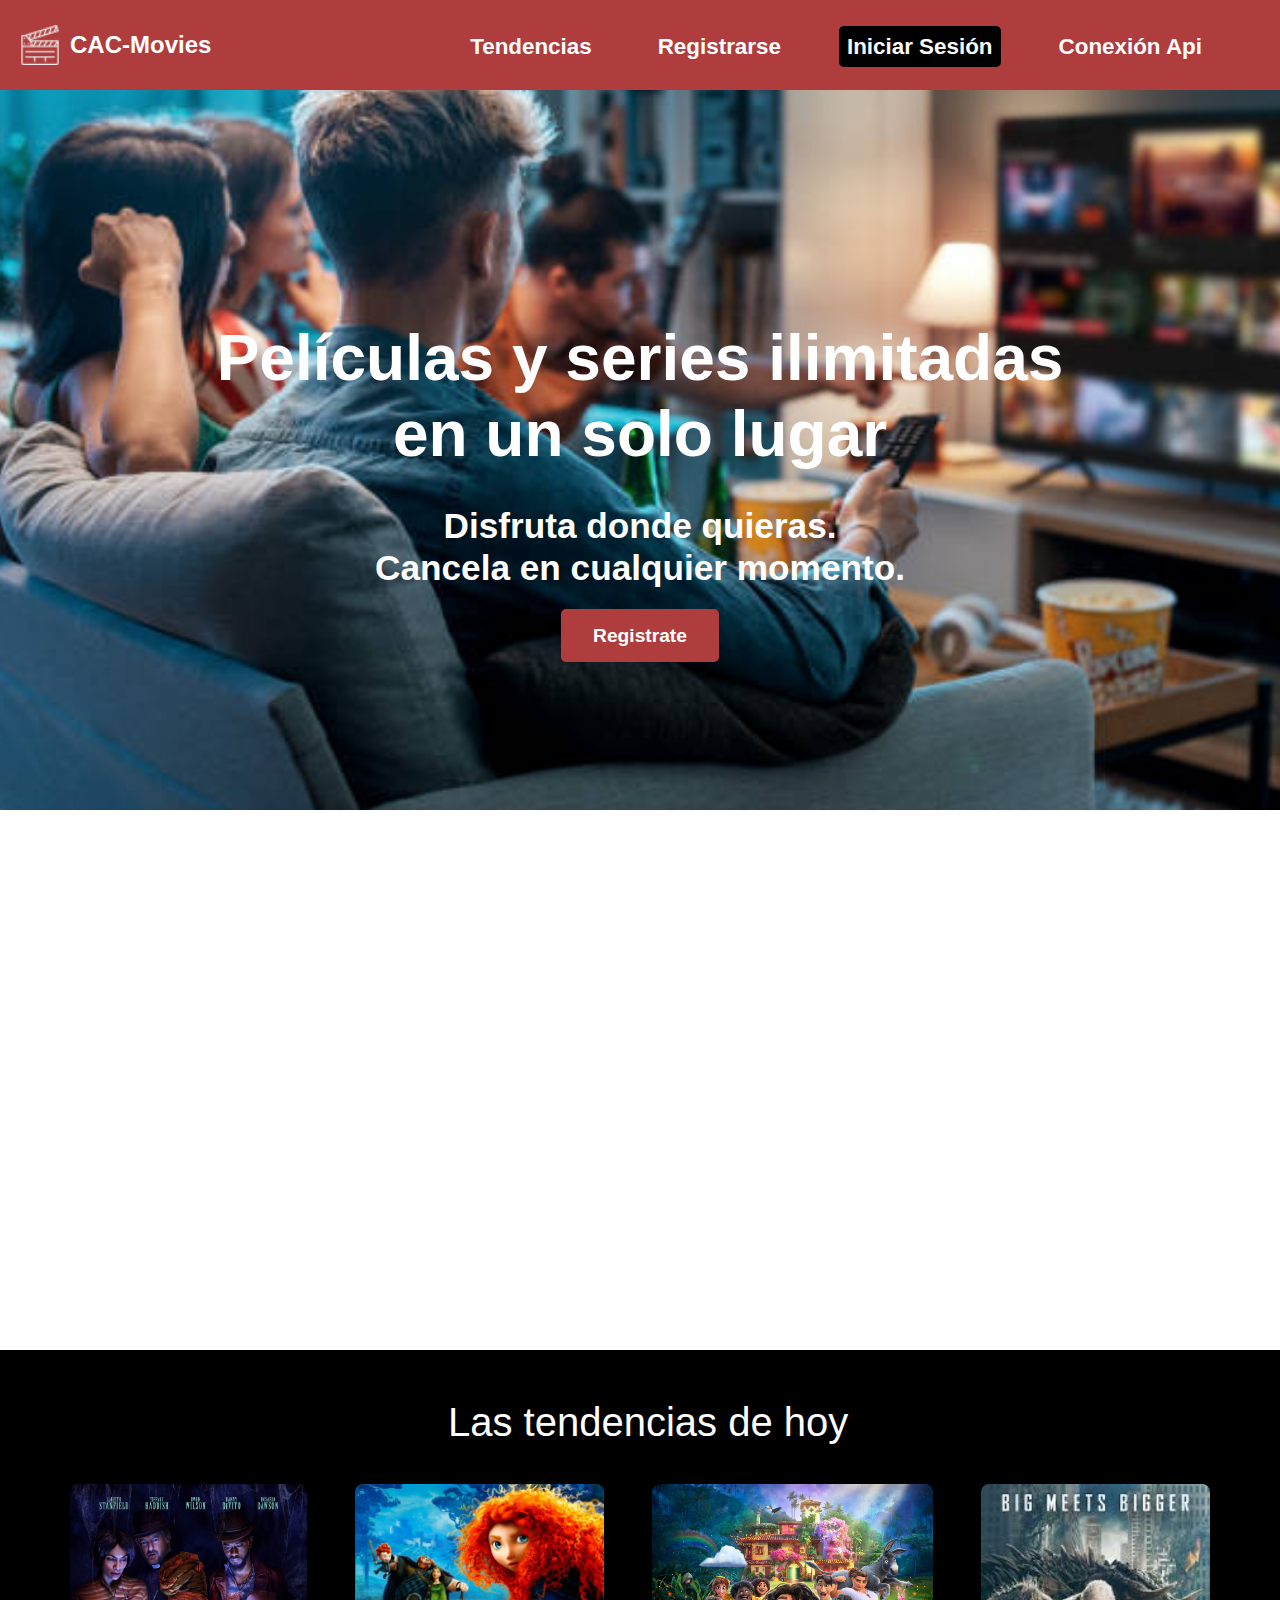
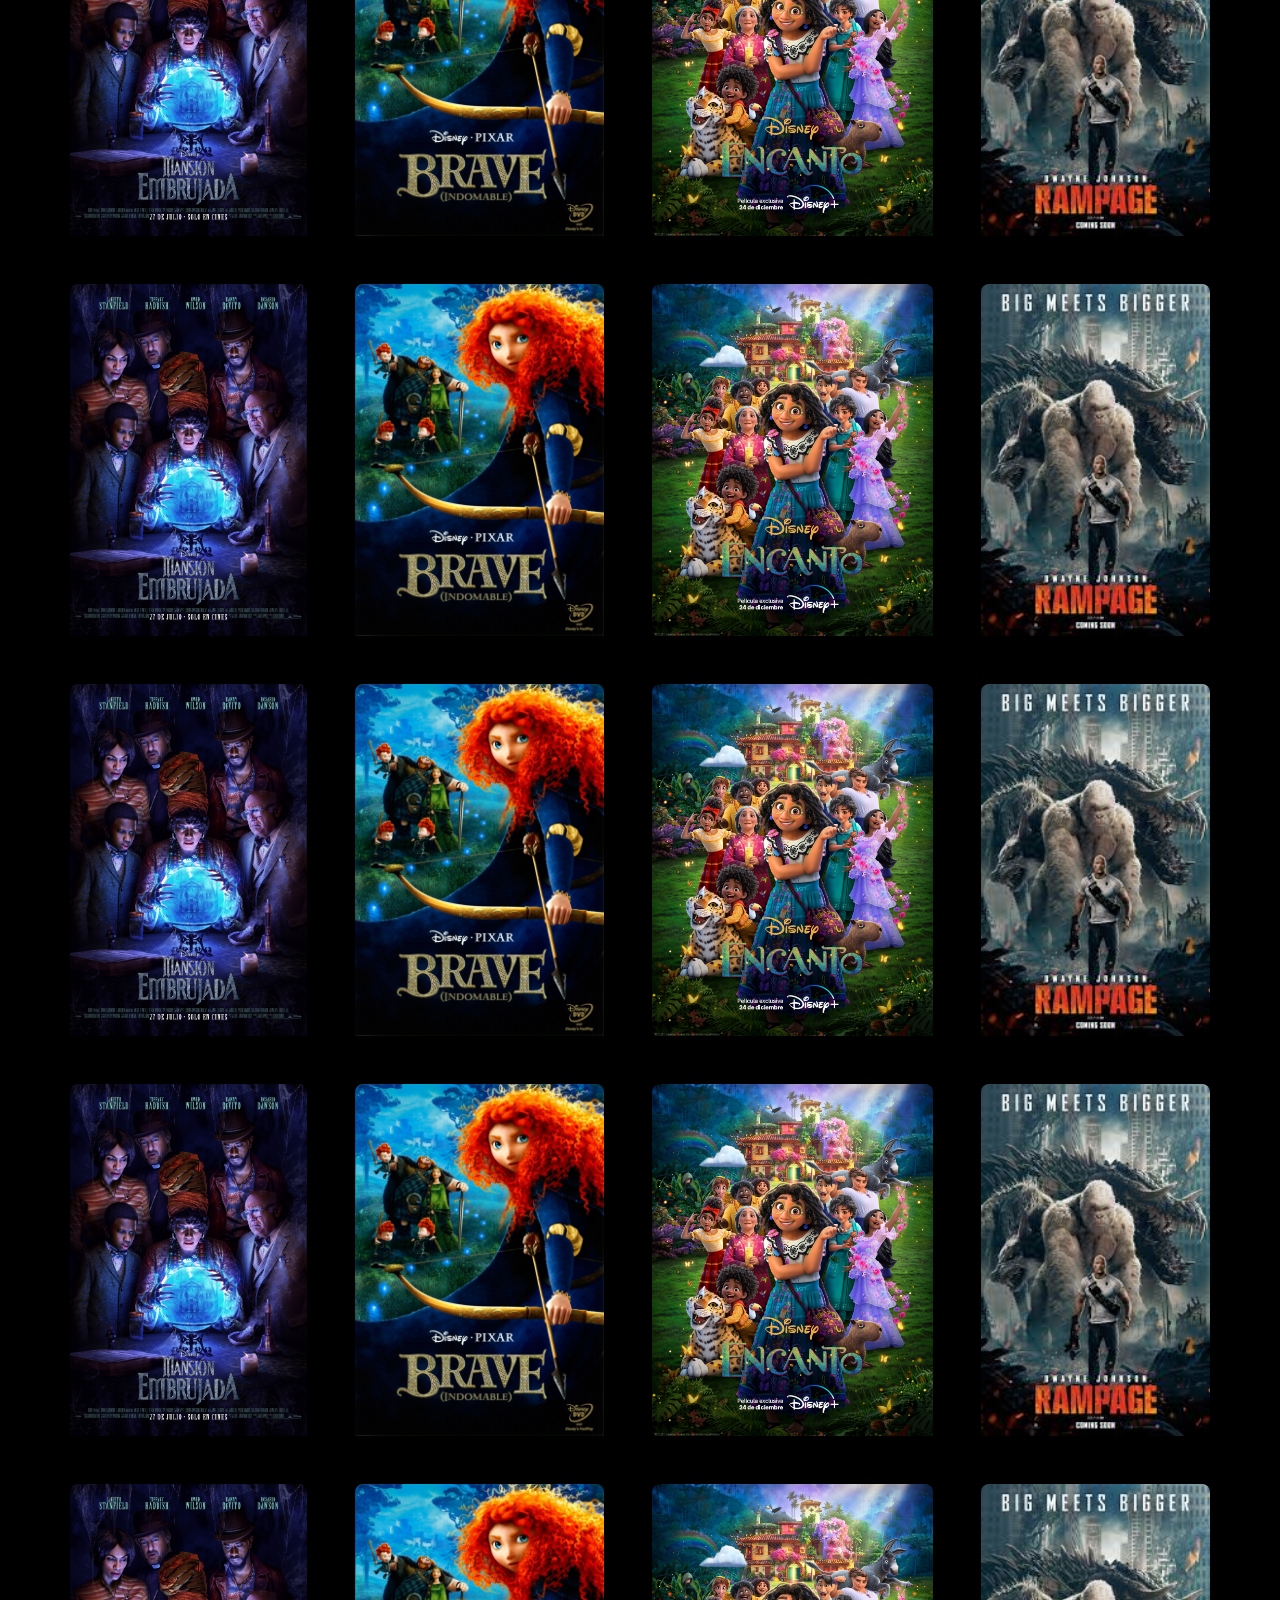
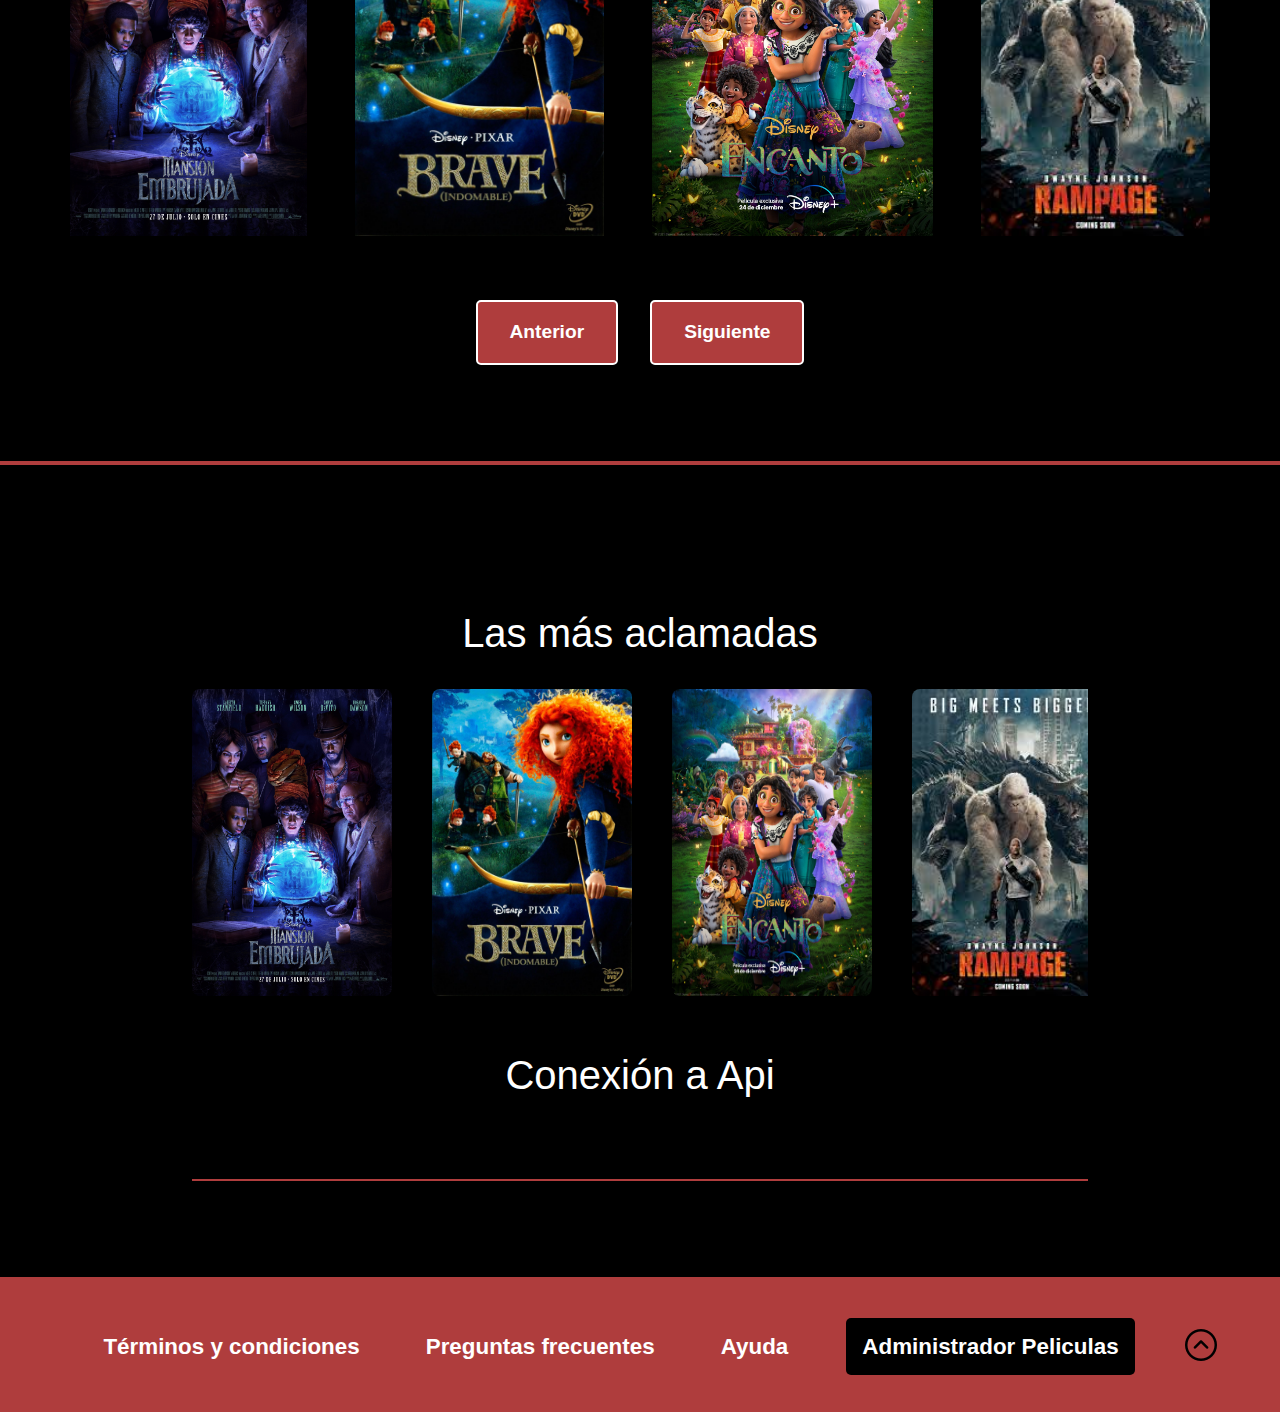
<file: Entrega_Front/index.html>
<!DOCTYPE html>
<html lang="en">

<head>
    <meta charset="UTF-8">
    <meta name="viewport" content="width=device-width, initial-scale=1.0">
   
    <link rel="stylesheet" href="styles/style.css">
    <link rel="preconnect" href="https://fonts.googleapis.com">
    <link rel="preconnect" href="https://fonts.gstatic.com" crossorigin>
    <link
        href="https://fonts.googleapis.com/css2?family=Nunito+Sans:ital,opsz,wght@0,6..12,200..1000;1,6..12,200..1000&display=swap"
        rel="stylesheet">
    <link href="https://cdn.jsdelivr.net/npm/bootstrap@5.3.3/dist/css/bootstrap.min.css" rel="stylesheet"
        integrity="sha384-QWTKZyjpPEjISv5WaRU9OFeRpok6YctnYmDr5pNlyT2bRjXh0JMhjY6hW+ALEwIH" crossorigin="anonymous">
    <script src="https://cdn.jsdelivr.net/npm/bootstrap@5.3.3/dist/js/bootstrap.bundle.min.js"
        integrity="sha384-YvpcrYf0tY3lHB60NNkmXc5s9fDVZLESaAA55NDzOxhy9GkcIdslK1eN7N6jIeHz"
        crossorigin="anonymous"></script>
    <link rel="shortcut icon" href="img/claqueta.png" />
    <title>CAC-MOVIES</title>



</head>

<body>
    <nav    >
        <div class="logo">
            <img src="img/logo.png" alt=""> CAC-Movies
        </div>
        <ul class="listaNav">
            <li class="lista"><a class="linkNav" href="#tendencias">Tendencias</a></li>
            <li class="lista"><a class="linkNav" href="pages/registro.html">Registrarse</a></li>
            <li class="lista"><a class="linkNav iniciarSesion" href="pages/inicio_sesion.html">Iniciar Sesión</a></li>
            <li class="lista"><a class="linkNav" href="#api">Conexión Api</a></li>
        </ul>
    </nav>
    <main  id="main"  class="main">
        <section class="seccion_1">
            <div >
            <h1 class="tituloPrincipal">Películas y series ilimitadas <br> en un solo lugar</h1>
            <h2 class="subtituloPrincipal">Disfruta donde quieras. <br> Cancela en cualquier momento.</h2>
            <a class="botonRegistrarse" href="./pages/registro.html">Registrate</a>
        </div>  
        </section>

        <section class="seccion_2">
            <h2 class="tituloSection">¿Qué estas buscando para ver?</h2>
            <form class="buscador">
                <input class="inputBuscador" type="text" placeholder="Buscar..." />
                <input class="botonBuscador" type="submit" value="Buscar">
            </form>
        </section>
        <section class="seccion_3">
            <h1 class="tituloSection  tituloPeli">Las tendencias de hoy</h1>
                <section class="">
                    <div class= "d-flex justify-content-center  flex-wrap   gap-5">
                        <div class="">
                            <div class="bg-image hover-overlay ripple shadow-1-strong rounded" data-ripple-color="light" style="margin: 0 auto;">
                                <a href="pages/detalle_peli.html" class="movie">
                                    <img src="img/pelicula1.jpeg" class="w-85" style="max-width: 100%; height: auto  rounded;" />
                                    <div class="overlay">Mansión embrujada</div>
                                </a>
                              
                            </div>
                        </div>
                        
                        <div class="">
                            <div class="bg-image hover-overlay ripple shadow-1-strong rounded" data-ripple-color="light" style="margin: 0 auto;">
                                <a href="pages/detalle_peli.html" class="movie">
                                    <img src="img/peliculaBrave.jpg" class="w-85" style="max-width: 100%; height: auto  rounded;" />
                                    <div class="overlay">Brave</div>
                                </a>
                              
                            </div>
                        </div>
                       
                        <div class="">
                            <div class="bg-image hover-overlay ripple shadow-1-strong rounded" data-ripple-color="light" style="margin: 0 auto;">
                                <a href="pages/detalle_peli.html" class="movie">
                                    <img src="img/peliculaEncanto.jpeg" class="w-85" style="max-width: 100%; height: auto  rounded;" />
                                    <div class="overlay">Encanto</div>
                                </a>
                              
                            </div>
                        </div>
                        <div class="">
                            <div class="bg-image hover-overlay ripple shadow-1-strong rounded" data-ripple-color="light" style="margin: 0 auto;">
                                <a href="pages/detalle_peli.html" class="movie">
                                    <img src="img/peliRampage.jpg" class="w-85" style="max-width: 100%; height: auto  rounded;" />
                                    <div class="overlay">Rampage</div>
                                </a>
                              
                            </div>
                        </div>
                    </div>
                </section>
                <section class="">
                    <div class= "d-flex justify-content-center  flex-wrap   gap-5">
                        <div class="">
                            <div class="bg-image hover-overlay ripple shadow-1-strong rounded" data-ripple-color="light" style="margin: 0 auto;">
                                <a href="pages/detalle_peli.html" class="movie">
                                    <img src="img/pelicula1.jpeg" class="w-85" style="max-width: 100%; height: auto  rounded;" />
                                    <div class="overlay">Mansión embrujada</div>
                                </a>
                              
                            </div>
                        </div>
                        
                        <div class="">
                            <div class="bg-image hover-overlay ripple shadow-1-strong rounded" data-ripple-color="light" style="margin: 0 auto;">
                                <a href="pages/detalle_peli.html" class="movie">
                                    <img src="img/peliculaBrave.jpg" class="w-85" style="max-width: 100%; height: auto  rounded;" />
                                    <div class="overlay">Brave</div>
                                </a>
                              
                            </div>
                        </div>
                       
                        <div class="">
                            <div class="bg-image hover-overlay ripple shadow-1-strong rounded" data-ripple-color="light" style="margin: 0 auto;">
                                <a href="pages/detalle_peli.html" class="movie">
                                    <img src="img/peliculaEncanto.jpeg" class="w-85" style="max-width: 100%; height: auto  rounded;" />
                                    <div class="overlay">Encanto</div>
                                </a>
                              
                            </div>
                        </div>
                        <div class="">
                            <div class="bg-image hover-overlay ripple shadow-1-strong rounded" data-ripple-color="light" style="margin: 0 auto;">
                                <a href="pages/detalle_peli.html" class="movie">
                                    <img src="img/peliRampage.jpg" class="w-85" style="max-width: 100%; height: auto  rounded;" />
                                    <div class="overlay">Rampage</div>
                                </a>
                              
                            </div>
                        </div>
                    </div>
                </section>
                <section class="">
                    <div class= "d-flex justify-content-center  flex-wrap   gap-5">
                        <div class="">
                            <div class="bg-image hover-overlay ripple shadow-1-strong rounded" data-ripple-color="light" style="margin: 0 auto;">
                                <a href="pages/detalle_peli.html" class="movie">
                                    <img src="img/pelicula1.jpeg" class="w-85" style="max-width: 100%; height: auto  rounded;" />
                                    <div class="overlay">Mansión embrujada</div>
                                </a>
                              
                            </div>
                        </div>
                        
                        <div class="">
                            <div class="bg-image hover-overlay ripple shadow-1-strong rounded" data-ripple-color="light" style="margin: 0 auto;">
                                <a href="pages/detalle_peli.html" class="movie">
                                    <img src="img/peliculaBrave.jpg" class="w-85" style="max-width: 100%; height: auto  rounded;" />
                                    <div class="overlay">Brave</div>
                                </a>
                              
                            </div>
                        </div>
                       
                        <div class="">
                            <div class="bg-image hover-overlay ripple shadow-1-strong rounded" data-ripple-color="light" style="margin: 0 auto;">
                                <a href="pages/detalle_peli.html" class="movie">
                                    <img src="img/peliculaEncanto.jpeg" class="w-85" style="max-width: 100%; height: auto  rounded;" />
                                    <div class="overlay">Encanto</div>
                                </a>
                              
                            </div>
                        </div>
                        <div class="">
                            <div class="bg-image hover-overlay ripple shadow-1-strong rounded" data-ripple-color="light" style="margin: 0 auto;">
                                <a href="pages/detalle_peli.html" class="movie">
                                    <img src="img/peliRampage.jpg" class="w-85" style="max-width: 100%; height: auto  rounded;" />
                                    <div class="overlay">Rampage</div>
                                </a>
                              
                            </div>
                        </div>
                    </div>
                </section>
                <section class="">
                    <div class= "d-flex justify-content-center  flex-wrap   gap-5">
                        <div class="">
                            <div class="bg-image hover-overlay ripple shadow-1-strong rounded" data-ripple-color="light" style="margin: 0 auto;">
                                <a href="pages/detalle_peli.html" class="movie">
                                    <img src="img/pelicula1.jpeg" class="w-85" style="max-width: 100%; height: auto  rounded;" />
                                    <div class="overlay">Mansión embrujada</div>
                                </a>
                              
                            </div>
                        </div>
                        
                        <div class="">
                            <div class="bg-image hover-overlay ripple shadow-1-strong rounded" data-ripple-color="light" style="margin: 0 auto;">
                                <a href="pages/detalle_peli.html" class="movie">
                                    <img src="img/peliculaBrave.jpg" class="w-85" style="max-width: 100%; height: auto  rounded;" />
                                    <div class="overlay">Brave</div>
                                </a>
                              
                            </div>
                        </div>
                       
                        <div class="">
                            <div class="bg-image hover-overlay ripple shadow-1-strong rounded" data-ripple-color="light" style="margin: 0 auto;">
                                <a href="pages/detalle_peli.html" class="movie">
                                    <img src="img/peliculaEncanto.jpeg" class="w-85" style="max-width: 100%; height: auto  rounded;" />
                                    <div class="overlay">Encanto</div>
                                </a>
                              
                            </div>
                        </div>
                        <div class="">
                            <div class="bg-image hover-overlay ripple shadow-1-strong rounded" data-ripple-color="light" style="margin: 0 auto;">
                                <a href="pages/detalle_peli.html" class="movie">
                                    <img src="img/peliRampage.jpg" class="w-85" style="max-width: 100%; height: auto  rounded;" />
                                    <div class="overlay">Rampage</div>
                                </a>
                              
                            </div>
                        </div>
                    </div>
                </section>
                <section class="">
                    <div class= "d-flex justify-content-center  flex-wrap   gap-5">
                        <div class="">
                            <div class="bg-image hover-overlay ripple shadow-1-strong rounded" data-ripple-color="light" style="margin: 0 auto;">
                                <a href="pages/detalle_peli.html" class="movie">
                                    <img src="img/pelicula1.jpeg" class="w-85" style="max-width: 100%; height: auto  rounded;" />
                                    <div class="overlay">Mansión embrujada</div>
                                </a>
                              
                            </div>
                        </div>
                        
                        <div class="">
                            <div class="bg-image hover-overlay ripple shadow-1-strong rounded" data-ripple-color="light" style="margin: 0 auto;">
                                <a href="pages/detalle_peli.html" class="movie">
                                    <img src="img/peliculaBrave.jpg" class="w-85" style="max-width: 100%; height: auto  rounded;" />
                                    <div class="overlay">Brave</div>
                                </a>
                              
                            </div>
                        </div>
                       
                        <div class="">
                            <div class="bg-image hover-overlay ripple shadow-1-strong rounded" data-ripple-color="light" style="margin: 0 auto;">
                                <a href="pages/detalle_peli.html" class="movie">
                                    <img src="img/peliculaEncanto.jpeg" class="w-85" style="max-width: 100%; height: auto  rounded;" />
                                    <div class="overlay">Encanto</div>
                                </a>
                              
                            </div>
                        </div>
                        <div class="">
                            <div class="bg-image hover-overlay ripple shadow-1-strong rounded" data-ripple-color="light" style="margin: 0 auto;">
                                <a href="pages/detalle_peli.html" class="movie">
                                    <img src="img/peliRampage.jpg" class="w-85" style="max-width: 100%; height: auto  rounded;" />
                                    <div class="overlay">Rampage</div>
                                </a>
                              
                            </div>
                        </div>
                    </div>
                </section>

               
                <div class="paginacion">
                    <a class="botonRegistrarse  btn-pag" href="./pages/registrarse.html">Anterior</a>
                    <a class="botonRegistrarse  btn-pag" href="./pages/registrarse.html">Siguiente</a>
                </div>
        </section>
        <section class="seccion_4">
            
            <h2 class="tituloSection  tit-carrousel   ">Las más aclamadas</h2>
            
            <div class="carousel-container">
                <div class="carousel">
                    <!--  imágenes -->
                    <img src="img/pelicula1.jpeg" alt="Película 1">
                    <img src="img/peliculaBrave.jpg" alt="Película 2">
                    <img src="img/peliculaEncanto.jpeg" alt="Película 3">
                    <img src="img/peliRampage.jpg" alt="Película 3">
                    <img src="img/pelicula1.jpeg" alt="Película 1">
                    <img src="img/peliculaBrave.jpg" alt="Película 2">
                    <img src="img/peliculaEncanto.jpeg" alt="Película 3">
                </div>
            </div>
            
        
            <div id="api" class="api-section">
                <h2 class="api-title">Conexión a Api</h2>
                <div id="api-content" class="api-content">
                    <!-- Aquí se mostrarán los datos de la API -->
                </div>
            </div>
            
</main>
<footer class="footer">
   
        <ul class="lista-footer">
            <li class="lista"><a class="linkNav" href="">Términos y condiciones</a></li>
            <li class="lista"><a class="linkNav" href="">Preguntas frecuentes</a></li>
            <li class="lista"><a class="linkNav" href="">Ayuda</a></li>
            <li class="lista"><a class="linkNav administradorPeliculas" href="">Administrador Peliculas</a></li>
        </ul>
        <a href="#main" class="flecha">
            <img src="img/flecha-hacia-arriba.png" alt="ir-arriba">
        </a>
</footer>

<script src="js/api.js"  ></script>
</body>

</html>
</file>
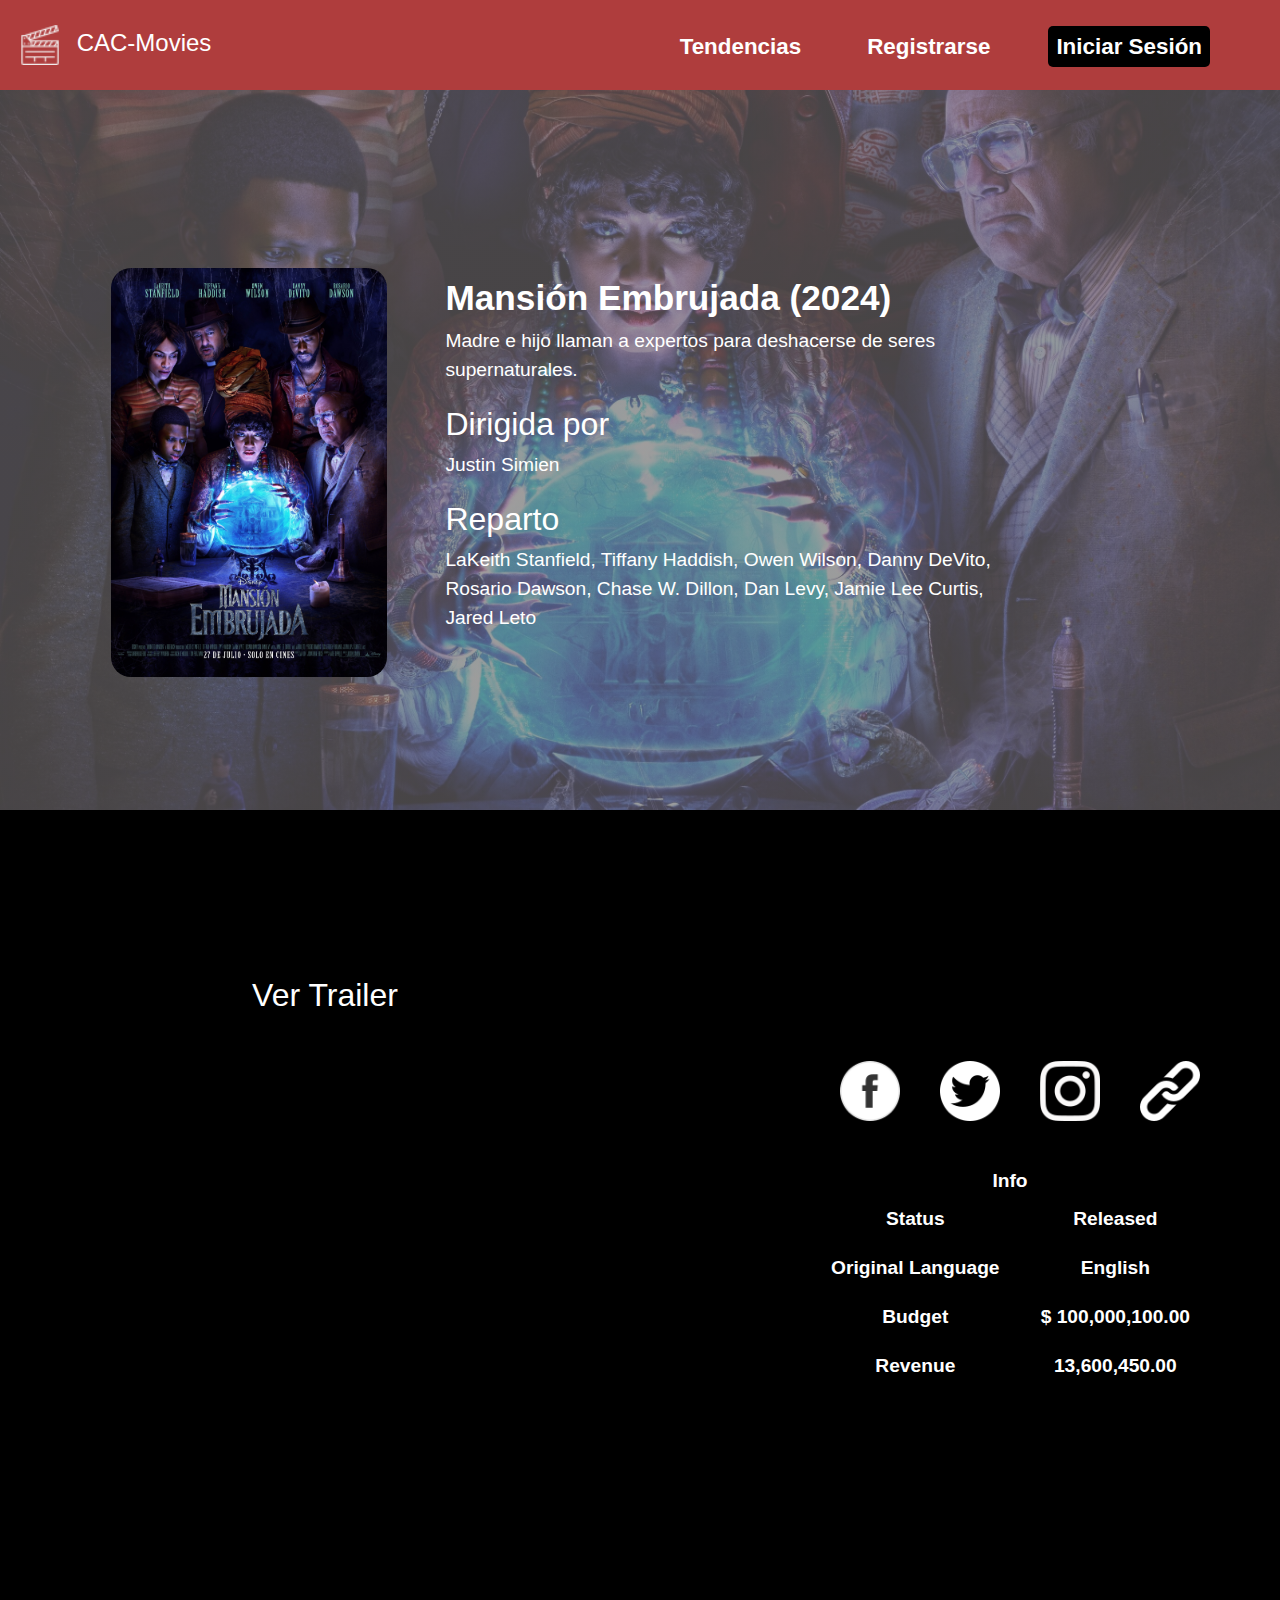
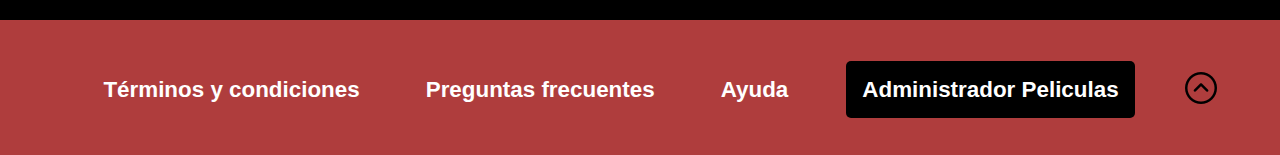
<file: Entrega_Front/pages/detalle_peli.html>
<!DOCTYPE html>
<html lang="en">

<head>
    <meta charset="UTF-8">
    <meta name="viewport" content="width=device-width, initial-scale=1.0">
    
    <link rel="stylesheet" href="../styles/style.css">
    <link rel="preconnect" href="https://fonts.googleapis.com">
    <link rel="preconnect" href="https://fonts.gstatic.com" crossorigin>
    <link
        href="https://fonts.googleapis.com/css2?family=Nunito+Sans:ital,opsz,wght@0,6..12,200..1000;1,6..12,200..1000&display=swap"
        rel="stylesheet">
    <link href="https://cdn.jsdelivr.net/npm/bootstrap@5.3.3/dist/css/bootstrap.min.css" rel="stylesheet"
        integrity="sha384-QWTKZyjpPEjISv5WaRU9OFeRpok6YctnYmDr5pNlyT2bRjXh0JMhjY6hW+ALEwIH" crossorigin="anonymous">
    <script src="https://cdn.jsdelivr.net/npm/bootstrap@5.3.3/dist/js/bootstrap.bundle.min.js"
        integrity="sha384-YvpcrYf0tY3lHB60NNkmXc5s9fDVZLESaAA55NDzOxhy9GkcIdslK1eN7N6jIeHz"
        crossorigin="anonymous"></script>
    <link rel="shortcut icon" href="../img/claqueta.png" />
    <title>Detalle | CAC-MOVIES</title>



</head>

<body>
    <nav>
        <div class="logo">
            <a class="logo-link" href="../index.html">
                <img src="../img/logo.png" alt=""> CAC-Movies
            </a>
        </div>



        <ul class="listaNav">
            <li class="lista"><a class="linkNav" href="#tendencias">Tendencias</a></li>
            <li class="lista"><a class="linkNav" href="../pages/registro.html">Registrarse</a></li>
            <li class="lista"><a class="linkNav iniciarSesion" href="../pages/inicio_sesion.html">Iniciar Sesión</a></li>
        </ul>
    </nav>
    <main id="main" class="main-detalle">

        <section class="seccion1-detalle">
            <div class="fondo-detalle">

                <div class="card-detalle">
                    <img class="img-detalle" src="../img/pelicula1.jpeg" alt="peli">
                </div>
                
                <div class="info-peli">
                    <h1>Mansión Embrujada (2024)</h1>
                    <p> Madre e hijo llaman a expertos para deshacerse de seres supernaturales.  </p>
                    
                    <h2>Dirigida por</h2>
                    <p>Justin Simien</p>
                    <h2 class="omitir">Reparto</h2>
                    <p class="omitir"> LaKeith Stanfield, Tiffany Haddish, Owen Wilson, Danny DeVito, Rosario Dawson, 
                        Chase W. Dillon, Dan Levy, Jamie Lee Curtis, Jared Leto</p>
                </div>
            </div>
        </section>

        <section class="seccion2-detalle">
            <h2 class="titulo-video">Ver Trailer</h2>
            <div class="contenido">
                <div class="video">
                    <iframe width="600" height="315" src="https://www.youtube.com/embed/PUoWggPOoAY?si=R4rlk6WxCCof1EnD"
                        title="YouTube video player" frameborder="0" allow="accelerometer; autoplay; clipboard-write; encrypted-media;
                     gyroscope; picture-in-picture; web-share" referrerpolicy="strict-origin-when-cross-origin"
                        allowfullscreen></iframe>
                </div>
                <div class="redes-info">
                    <div class="redes">
                        <ul class="lista-redes">
                            <li><a href="https://www.facebook.com" target="_blank"> <img src="../img/face.png"
                                        alt=""></a></li>
                            <li><a href="https://twitter.com" target="_blank"> <img  src="../img/gorjeo (2).png"
                                        alt=""></i></a></li>
                            <li><a href="https://instagram.com" target="_blank"><img src="../img/instagram (7).png"
                                        alt=""></i></a></li>
                            <li><a href="https://www.disneylatino.com/peliculas/mansion-embrujada" target="_blank"><img src="../img/enlace.png" alt=""></a>
                            </li>
                        </ul>
                    </div>

                    <div class="info">
                        <table>
                            <thead>
                                <tr>
                                    <th colspan="2" style="font-size: 1.2em;"><strong>Info</strong></th>
                                </tr>
                            </thead>
                            <tbody>
                                <tr>
                                    <td><strong>Status</strong></td>
                                    <td><strong>Released</strong></td>
                                </tr>
                                <tr>
                                    <td><strong>Original Language</strong></td>
                                    <td>  <strong>English</strong> </td>
                                </tr>
                                <tr>
                                    <td><strong>Budget</strong></td>
                                    <td><strong>  $ 100,000,100.00</strong> </td>
                                </tr>
                                <tr>
                                    <td><strong>Revenue</strong></td>
                                    <td><strong>13,600,450.00</strong> </td>
                                </tr>
                            </tbody>
                        </table>
                    </div>
                </div>

            </div>
        </section>



    </main>
    <footer class="footer">

        <ul class="lista-footer">
            <li class="lista"><a class="linkNav" href="">Términos y condiciones</a></li>
            <li class="lista"><a class="linkNav" href="">Preguntas frecuentes</a></li>
            <li class="lista"><a class="linkNav" href="">Ayuda</a></li>
            <li class="lista"><a class="linkNav administradorPeliculas" href="">Administrador Peliculas</a></li>
        </ul>
        <a href="#main" class="flecha">
            <img src="../img/flecha-hacia-arriba.png" alt="ir-arriba">
        </a>
    </footer>


</body>

</html>
</file>
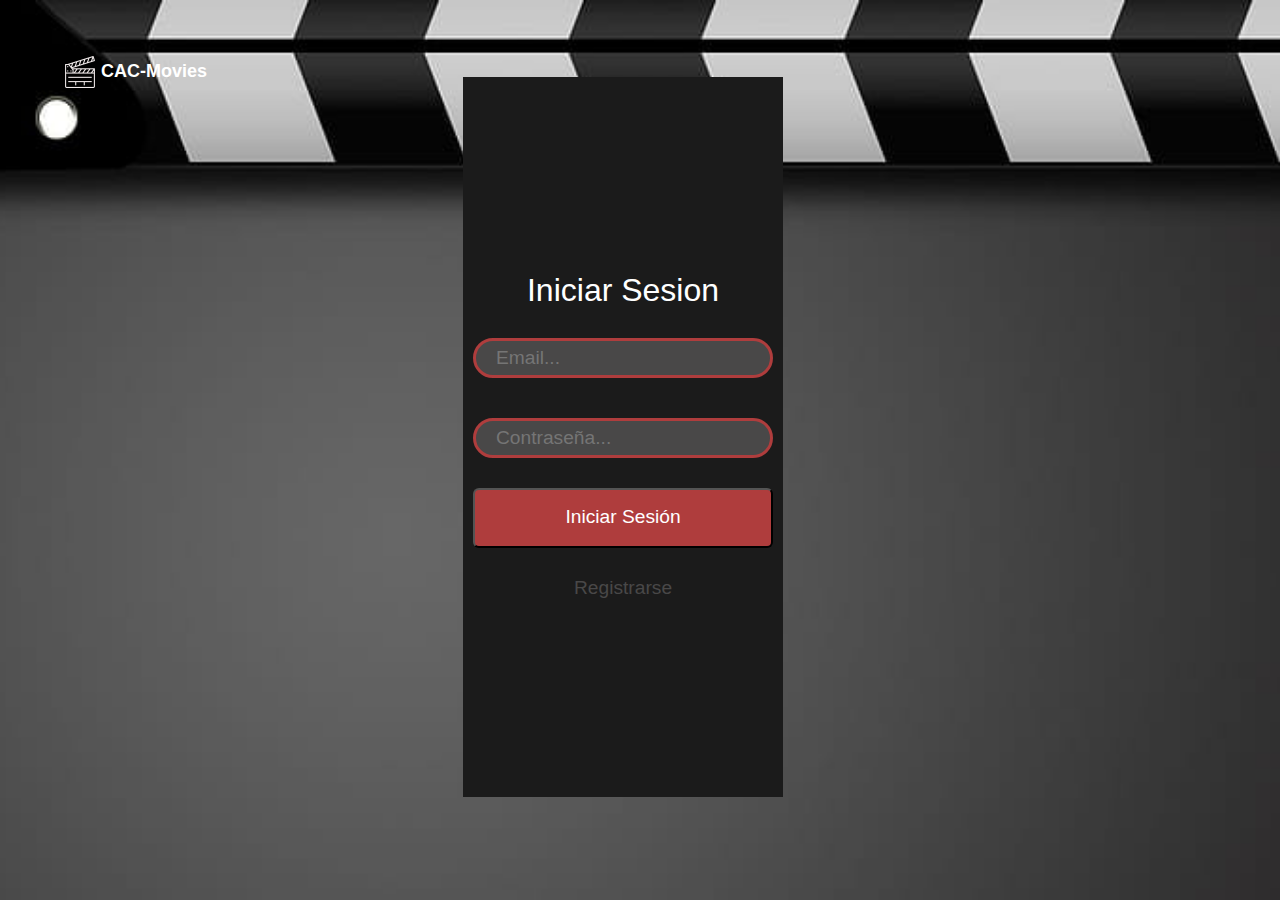
<file: Entrega_Front/pages/inicio_sesion.html>
<!DOCTYPE html>
<html lang="en">

<head>
  <meta charset="UTF-8">
  <meta name="viewport" content="width=device-width, initial-scale=1.0">
  <link rel="stylesheet" href="../styles/sesionStyle.css">
  <link rel="preconnect" href="https://fonts.googleapis.com">
  <link rel="preconnect" href="https://fonts.gstatic.com" crossorigin>
  <link
    href="https://fonts.googleapis.com/css2?family=Nunito+Sans:ital,opsz,wght@0,6..12,200..1000;1,6..12,200..1000&display=swap"
    rel="stylesheet">
  <link href="https://cdn.jsdelivr.net/npm/bootstrap@5.3.3/dist/css/bootstrap.min.css" rel="stylesheet"
    integrity="sha384-QWTKZyjpPEjISv5WaRU9OFeRpok6YctnYmDr5pNlyT2bRjXh0JMhjY6hW+ALEwIH" crossorigin="anonymous">
  <script src="https://cdn.jsdelivr.net/npm/bootstrap@5.3.3/dist/js/bootstrap.bundle.min.js"
    integrity="sha384-YvpcrYf0tY3lHB60NNkmXc5s9fDVZLESaAA55NDzOxhy9GkcIdslK1eN7N6jIeHz"
    crossorigin="anonymous"></script>
  <link rel="shortcut icon" href="../img/claqueta.png" />
  <title>Iniciar Sesión | CAC MOVIES</title>
</head>

<body>
  <section class="fondo-sesion">
    <div class="logo">
      <a class="logo-link" href="../index.html">
        <img src="../img/logo.png" alt=""> CAC-Movies
      </a>
    </div>
    <form class="form-sesion" id="loginForm">
      <h2>Iniciar Sesion</h2>
      <input class="inputSesion" type="text" id="email" placeholder="Email..." />
      <input class="inputSesion" type="password" id="password" placeholder="Contraseña..." />
      <input class="botonSesion" type="submit" value="Iniciar Sesión">
      <p id="error-message" style="color:red;"></p>
      <a class="link" href="../pages/registro.html">Registrarse</a>
    </form>
  </section>

  <script src="../js/login.js"></script>
</body>

</html>
</file>
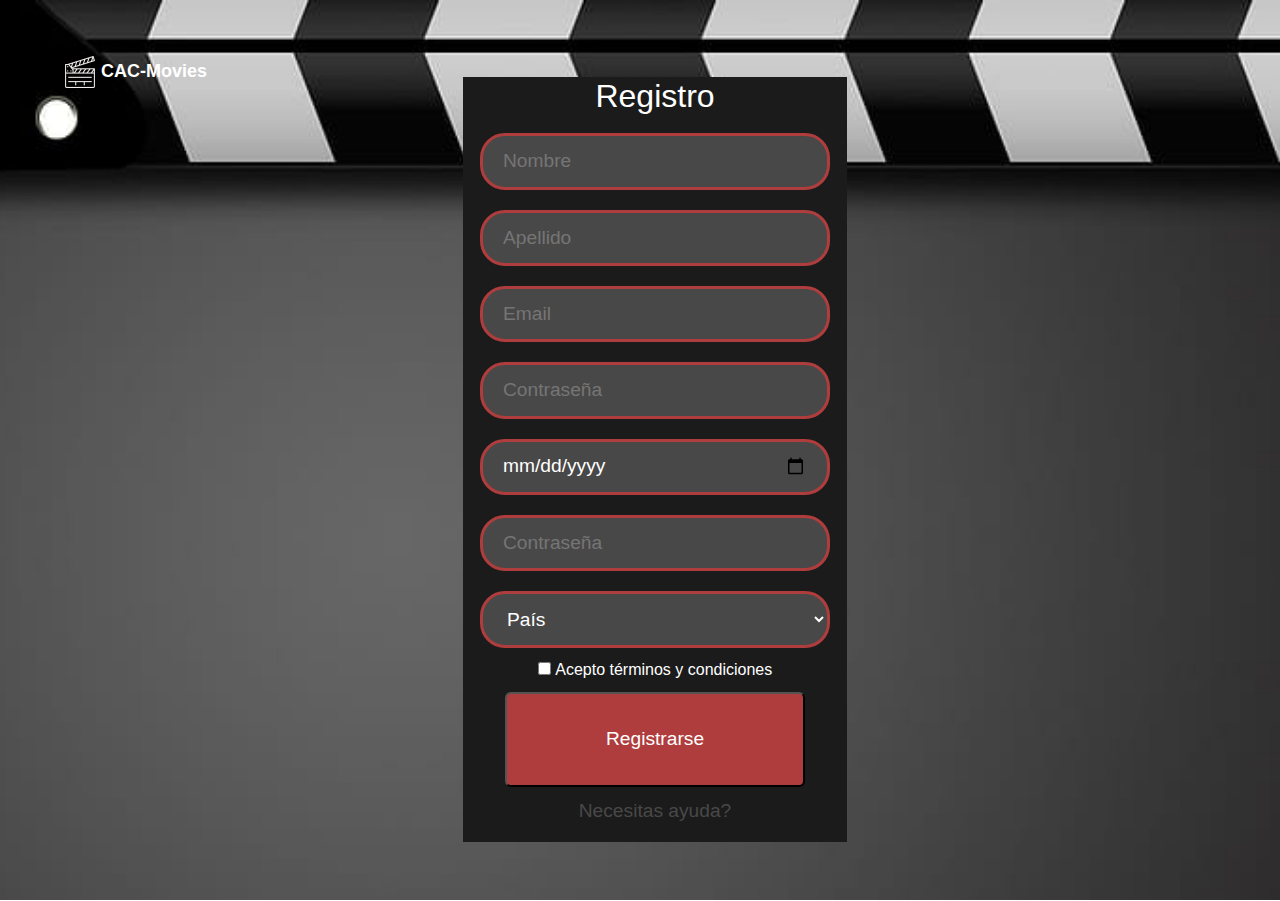
<file: Entrega_Front/pages/registro.html>
<!DOCTYPE html>
<html lang="en">

<head>
    <meta charset="UTF-8">


    <meta name="viewport" content="width=device-width, initial-scale=1.0">
    <link rel="stylesheet" href="../styles/registroStyle.css">
    <link rel="preconnect" href="https://fonts.googleapis.com">
    <link rel="preconnect" href="https://fonts.gstatic.com" crossorigin>
    <link
        href="https://fonts.googleapis.com/css2?family=Nunito+Sans:ital,opsz,wght@0,6..12,200..1000;1,6..12,200..1000&display=swap"
        rel="stylesheet">
    <link href="https://cdn.jsdelivr.net/npm/bootstrap@5.3.3/dist/css/bootstrap.min.css" rel="stylesheet"
        integrity="sha384-QWTKZyjpPEjISv5WaRU9OFeRpok6YctnYmDr5pNlyT2bRjXh0JMhjY6hW+ALEwIH" crossorigin="anonymous">
    <script src="https://cdn.jsdelivr.net/npm/bootstrap@5.3.3/dist/js/bootstrap.bundle.min.js"
        integrity="sha384-YvpcrYf0tY3lHB60NNkmXc5s9fDVZLESaAA55NDzOxhy9GkcIdslK1eN7N6jIeHz"
        crossorigin="anonymous"></script>
    <link rel="shortcut icon" href="../img/claqueta.png" />
    <title>Registro | CAC MOVIES</title>


</head>

<body>
    <section class="fondo-sesion">
        <div class="logo">
            <a class="logo-link" href="../index.html">
                <img src="../img/logo.png" alt=""> CAC-Movies
            </a>
        </div>
 
        <form class="form-sesion" action="">
            <h2 titulo-registrarse>Registro</h2>
            <input class="inputSesion" type="text" placeholder="Nombre" />
            <input class="inputSesion" type="password" placeholder="Apellido" />
            <input class="inputSesion" type="text" placeholder="Email" />
            <input class="inputSesion" type="password" placeholder="Contraseña" required id="contraseña"
                name="contraseña" />
            <input class="inputSesion" type="date" placeholder="dd/mm/aaaa" required id="fechaNacimiento"
                name="fechaNacimiento" />
            <input class="inputSesion" type="password" placeholder="Contraseña" />

            <select  class="inputSesion"  name="pais" id="pais">
                <option value="">País</option>
                <option value="AR">Argentina</option>
                <option value="BO">Bolivia</option>
                <option value="BR">Brasil</option>
                <option value="CH">Chile</option>
                <option value="CO">Colombia</option>
                <option value="EC">Ecuador</option>
                <option value="PY">Paraguay</option>
                <option value="PE">Perú</option>
                <option value="UY">Uruguay</option>
                <option value="VE">Venezuela</option>
            </select>
            </div>
            <div class="terminos">
                <input class="check" type="checkbox" id="terminos">
                <label class="textoCheck" for="terminos">Acepto términos y condiciones</label>
            </div>

            <input class="botonSesion" type="submit" value="Registrarse">
            <a class="link" href="#">Necesitas ayuda?</a>
        </form>

    </section>

</body>

</html>
</file>
<file: Entrega_Front/styles/style.css>
/* <uniquifier>: Use a unique and descriptive class name
// <weight>: Use a value from 200 to 1000 */
* {
    margin: 0;
    padding: 0;
    box-sizing: border-box;
    font-family: 'Nunito', sans-serif;
    font-optical-sizing: auto;
    font-weight: 400;
    font-style: normal;
    font-variation-settings:
        "wdth" 100,
        "YTLC" 500;
         
}

/* Estilo para la barra de desplazamiento */
::-webkit-scrollbar {
    overflow-x: hidden;
    width: 12px; /* Ancho de la barra de desplazamiento */
}

/* Estilo para el pulgar de la barra de desplazamiento */
::-webkit-scrollbar-thumb {
    background-color:  rgb(175, 61, 61); /* Color del pulgar */
    border-radius: 10px; /* Borde redondeado */
}




body {
    background-color: #181419;
    color: white;
    overflow-x: hidden;
}


nav {
    display: flex;
    justify-content: space-between;
    align-items: center;
    padding: 10px 20px;
    background-color: rgb(175, 61, 61);
    color: white;
    height: 10vh;
    overflow: hidden;
    position: fixed;
    /* Fijar el navbar en la parte superior */
    width: 100%;
    /* Asegurar que ocupe todo el ancho de la ventana */
    z-index: 1000;
    /* Asegurar que esté por encima de otros elementos */
    /* Resto de tu estilo... */
    top: 0;
}

.logo {
    display: flex;
    align-items: center;
    /* Alinear el logo verticalmente */
    font-weight: 600;
    font-size: x-large;

    &:hover {
        animation: sacudir-logo 0.30s infinite;
    }
}


@keyframes sacudir-logo {
    0% {
        transform: translate(0, 0) rotate(0deg);
    }

    25% {
        transform: translate(5px, 5px) rotate(8deg);
    }

    50% {
        transform: translate(0, 0) rotate(0eg);
    }

    75% {
        transform: translate(-5px, 5px) rotate(-8deg);
    }

    100% {
        transform: translate(0, 0) rotate(0deg);
    }
}


.logo img {
    height: 40px;
    margin-right: 10px;
}

.listaNav {
    list-style: none;
    display: flex;
    align-items: center;
}

.lista {
    margin-top: 20px;
    margin-right: 50px;
}

.linkNav {
    text-decoration: none;
    color: white;
    font-weight: 700;
    font-size: 1.4rem;
    padding: 0.5rem 0.5rem;
    /* Agregar efecto de botón presionado */
    transition: transform 0.3s, box-shadow 0.3s;

    &:hover {
        transform: scale(0.95);
        box-shadow: 0 0 10px rgba(0, 0, 0, 0.3);
        border-radius: 5px;
    }
}

.linkNav.iniciarSesion {
    background-color: black;
    color: white;
    border-radius: 5px;
    /* Agregar efecto de botón presionado */
    transition: transform 0.3s, box-shadow 0.3s;


}

.linkNav.iniciarSesion:hover {
    background-color: rgb(175, 61, 61);

}

.seccion_1 {
    color: white;
    background: url(../img/mirandoPeli2.jpg);
    background-size: cover;
    background-position: center;

    height: 90vh;
    display: flex;
    flex-direction: column;
    justify-content: center;
    align-items: center;
    text-align: center;

}





.tituloPrincipal {
    font-size: 4rem;
    font-weight: 700;
    margin-top: 10rem;
    margin-bottom: 2rem;
}

.subtituloPrincipal {
    font-size: 2.2rem;
    font-weight: 600;
    margin-bottom: 2rem;
}


.botonRegistrarse {
    background-color: rgb(175, 61, 61);
    margin-top: 5%;
    margin-bottom: 10%;
    color: white;
    padding: 1rem 2rem;
    border-radius: 5px;
    font-size: 1.2rem;
    font-weight: 700;
    text-decoration: none;
    /* Agregar efecto de botón presionado */
    transition: transform 0.3s, box-shadow 0.3s;

}

.botonRegistrarse:hover {
    background-color: rgb(175, 61, 61);
    transform: scale(0.95);
    box-shadow: 0 0 10px rgba(255, 255, 255, 0.3);
}


.seccion_2 {
    width: 100%;
    background-color: black;
    color: white;
    height: 60vh;
    display: flex;
    flex-direction: column;
    justify-content: center;
    align-items: center;
    border-bottom: solid 4px rgb(175, 61, 61);
    padding-bottom: 0.5rem;
    transform: translateY(100px);
    /* Empieza la sección 2 desde abajo */
    opacity: 0;
    /* Inicialmente oculta la sección 2 */
    animation: appearFromBottom 1s forwards;
}

@keyframes appearFromBottom {
    from {
        transform: translateY(100px);
        opacity: 0;
    }

    to {
        transform: translateY(0);
        opacity: 1;
    }
}






.tituloSection {
    font-size: 2.5rem;
    font-weight: 500;
    margin-top: 2rem;
    margin-bottom: 1rem;
}

.buscador {
    display: flex;
    justify-content: center;
    align-items: center;
    margin-top: 1rem;
    margin-bottom: 1rem;
}

.inputBuscador {
    border: 2px solid white;
    border-radius: 25px;
    color: #ffffff;
    font-size: 1.2rem;
    height: 50px;
    margin: 20px 0px;
    outline: none;
    padding: 0px 20px;
    width: 500px;
}

.botonBuscador {
    background-color: rgb(175, 61, 61);
    display: inline-block;
    color: white;
    height: 50px;
    margin: 20px 10px;
    padding: 0 20px;
    border-radius: 25px;
    font-size: 1.2rem;
    font-weight: 700;
    border: 3px solid white;
    text-align: center;
    /* Agregar efecto de botón presionado */
    transition: transform 0.3s, box-shadow 0.3s;

    &:hover {
        background-color: rgb(175, 61, 61);
        transform: scale(0.95);
        box-shadow: 0 0 10px rgba(255, 255, 255, 0.3);
    }
}

.seccion_3 {
    background-color: black;
    padding: 1rem 0;
    color: white;


}

.tituloPeli {
    margin-left: 35%;
    margin-bottom: 3%;

}

.movie {
    position: relative;
    overflow: hidden;
    transition: transform 0.3s ease-out;
}

.movie img {
    
    max-width: 100%;
    height: 400px; /* Establecer una altura fija para todas las imágenes */
    object-fit: cover; /* Escalar las imágenes manteniendo la proporción */
    border-radius: 8px;
    transition: transform 0.3s ease-out, filter 0.3s ease-out;
    padding-bottom: 3rem;

}

.movie:hover img {
    transform: scale(0.9);
    filter: blur(5px);
    box-shadow: 0 0 40px rgb(175, 61, 61);
    /* Aumentar el resplandor en hover */
}

.movie .overlay {
    position: absolute;
    top: 0;
    left: 0;
    width: 100%;
    height: 100%;

    color: white;
    display: flex;
    justify-content: center;
    align-items: center;
    opacity: 0;
    transition: opacity 0.3s ease-out;
}

.movie:hover .overlay {
    opacity: 1;

}


.paginacion {
    display: flex;
    justify-content: center;
    border-bottom: solid 4px rgb(175, 61, 61);
    padding-bottom: 2rem;

}

.btn-pag {
   margin: 1rem;
    border: solid 2px white;
    margin-bottom: 4rem;
}

.seccion_4{
  padding-top: 4rem;
    background-color: black;
    color: white;
   padding: 6rem;
   padding-left: 12rem; /* Agrega espacio a la izquierda */
   padding-right: 12rem; /* Agrega espacio a la derecha */
   
}

.tit-carrousel  {
    text-align: center;
    margin-bottom: 2rem;
}


.carousel-container {
    width: 100%;
    overflow-y: hidden; /* Ocultar la barra de desplazamiento vertical */
    overflow-x: auto; /* Habilita la barra de desplazamiento horizontal */
    white-space: nowrap; /* Evita que las imágenes se rompan en múltiples líneas */
}

.carousel {
    display: inline-flex; /* Muestra las imágenes en una fila */
    gap: 40px; /* Espacio entre las imágenes */
}

.carousel img {
    width: 200px; /* Ancho de cada imagen */
    height: auto; /* Altura automática para mantener la proporción */
    border-radius: 8px; /* Borde redondeado */
    box-shadow: 0 0 10px rgba(0, 0, 0, 0.3); /* Sombra suave */
    transition: transform 0.3s ease-out; /* Transición suave al pasar el mouse */
}

.carousel img:hover {
    transform: scale(1.1); /* Aumenta ligeramente el tamaño al pasar el mouse */
}

.carousel-container::-webkit-scrollbar {
    width: 0.3rem; /* Ancho de la barra de desplazamiento */
}

.carousel-container::-webkit-scrollbar-thumb {
   
    background-color:  rgb(175, 61, 61);
    border-radius: 10px; /* Borde redondeado de la barra */
   /* border: 2px solid black; /* Borde de la barra */
}

/*----------------------seccion api---------------------------*/

.api-section {
    background-color: black;
    color: white;
    padding: 3rem 1rem;
    display: flex;
    flex-direction: column;
    justify-content: center;
    align-items: center;
   
    border-bottom: solid 2px rgb(175, 61, 61);
}

.api-title {
    font-size: 2.5rem;
    font-weight: 400;
    margin-bottom: 2rem;
    text-align: center;
}

.movie-card {
    background-color: #181419;
    border-radius: 3px;
    padding: 2rem;
    margin: 1rem; /* Reducido el margen para que se ajuste mejor */
    width: calc(50% - 2rem); /* 50% del ancho del contenedor menos los márgenes */
    max-width: 600px;
    transition: transform 0.3s, box-shadow 0.3s;
    box-sizing: border-box; /* Asegura que el ancho incluya el relleno y el borde */
    flex: 1; /* Ajusta el crecimiento de la tarjeta en el contenedor flex */
}

.api-content {
    display: flex;
    flex-wrap: wrap; /* Permite que las tarjetas se envuelvan en múltiples líneas */
    justify-content: center; /* Centra las tarjetas horizontalmente */
    align-items: flex-start; /* Alinea las tarjetas en la parte superior */
    text-align: center;
}




.movie-card:hover {
    transform: scale(1.05);
    box-shadow: 0 0 15px rgba(255, 255, 255, 0.3);
}

.api-card-title {
    font-size: 1.8rem;
    font-weight: 700;
    margin-bottom: 1rem;
}

.api-card-text {
    font-size: 1.2rem;
    font-weight: 400;
    margin-bottom: 1rem;
}




/*----------------------------------footer---------------------------*/

footer{
    display: flex;
    justify-content: center;
    align-items: center;
    padding: 10px 20px;
    background-color: rgb(175, 61, 61);
    color: white;
    height: 15vh;
  
}


    .lista-footer{
        list-style: none;
        display: flex;
        align-items: center;
        .listaItem{
            margin-left:20px;
            .linkNav{
                text-decoration: none;
                color:#ffffff;
                font-weight: 700;
                font-size: 1.2rem;
            }
            .administradorPeliculas{
                background-color: #181419;
                color: white;
                padding: 0.5rem 1rem;
                border-radius: 5px;
            }
        }
    }
    .flechaArriba{
        position: fixed;
        bottom: 20px;
        right: 20px;
        color: white;
        cursor: pointer;
    }

    .administradorPeliculas{
        background-color: black;
        color: white;
        border-radius: 5px;
        /* Agregar efecto de botón presionado */
        transition: transform 0.3s, box-shadow 0.3s;
        padding: 1rem;
    }


    /*  PAGINA DETALLE -------------------------*/
    .logo-link{
    text-decoration: none;
    color: white;
    
    }


    .seccion1-detalle {
        color: white;
        
        background:linear-gradient(to right top, #6d6969a7, #6d6969a7),url("../img/pelicula1.jpeg");
        
        background-size: cover;
        background-position: center;
        height: 90vh;
        display: flex;
        flex-direction: row;
        justify-content: center;
        align-items: center;
        text-align: center;
       
    }
    
    .fondo-detalle {
        position: absolute;
        top: 0;
        left: 0;
        width: 100%;
        height: 100%;
      /*  background-color: rgba(255, 255,255, 0.7); /* Fondo semi-transparente */
        background-position: center;
        display: flex;
        flex-direction: row;
        justify-content: center;
        align-items: center;
        margin: 1%;
    }
    
    .card-detalle{
        width: 40%;
    }



    .img-detalle{
        display: flex;
        width: 70%;
        height: 80%;
        margin-left: 25%;
        margin-top: 25%;
        margin-bottom: 20%;
        border-radius: 20px;
    }
    
    
    .info-peli{
        color:white;
        font-size: 1.2rem;
        width: 60%;
        justify-content: center;
        text-align: start;
      
        font-weight: 700;
        margin-left: 3%;
        margin-right: 20%;
        h1{
            font-size: 2.2rem;
            font-weight: 700;
        }
        h2{
            margin-top:20px;
        }
      
    }
    
    
   


/* Estilos para la sección 2 */
.seccion2-detalle {
    width: 100%;
    height: 90vh;
    background-color: black;
    color: white;
    display: flex; /* Utilizamos flexbox para organizar los elementos */
    flex-direction: column; /* Columna principal */
    justify-content: center; /* Centramos los elementos horizontalmente */
    align-items: center; /* Centramos los elementos verticalmente */
    padding: 20px 10px; /* Añadimos un poco de espacio alrededor del contenido */
    text-align: center; /* Alineación del texto */
   
}

.contenido {
    display: flex; /* Utilizamos flexbox para organizar los elementos internos */
    flex-direction: row; /* Colocamos los elementos en fila */
    justify-content: space-between; /* Centramos los elementos horizontalmente */
    align-items: center; /* Centramos los elementos verticalmente */
    margin-bottom: 6%;
}

.video {
    margin-right: 10px; /* Margen a la derecha para separar del siguiente elemento */
}

.video iframe {
    width: 700px; /* Ancho deseado del iframe del video */
    height: 400px; /* Altura deseada del iframe del video */
}


.titulo-video{
    text-align: start;
    margin-right: 50%;
    margin-top: 4%;
}
.redes-info{
    display: flex;
    flex-direction: column;
}
.redes,
.info {
    margin-left: 10px; /* Margen a la izquierda para separar del elemento anterior */
}

.lista-redes {
    display: flex;
    list-style: none; /* Elimina los puntos de viñeta */
    padding: 0; /* Elimina el relleno predeterminado de la lista */
}


.redes-info {
    margin-left: 20px; /* Reducimos el margen izquierdo para la sección de redes-info */
}

.lista-redes li {
    margin-left: 10px; /* Reducimos el margen entre los íconos de redes */
}

.info {
    margin-top: 20px; /* Aumentamos el margen superior de la tabla de información */
}



.lista-redes li {
   
    margin-left: 30px;
    margin-right: 10px; /* Agrega un pequeño margen entre los iconos */
}


.lista-redes li img {
    width: 60px; /* Ajusta el ancho deseado de los íconos */
    height: auto; /*
     Mantenemos la proporción de aspecto */
}

.img-twiter{
    width: 60px;
}
.info table {
    width: 100%; /* Ancho completo de la tabla */
    margin-top: 10px; /* Margen hacia arriba para separar del elemento anterior */
}

.info table td {
    font-size: 1.2rem;
    padding: 10px;
}


    /* Otros estilos... */

/* Media query para dispositivos móviles */
@media only screen and (max-width: 600px) {
    /* Estilos específicos para dispositivos móviles */

    /* Estilos del nav */
    nav{
        height: initial;
    
            margin-left:2px;
            margin-right: 8px;
            flex-direction: column;
           
            row-gap: 8px;
            .logo{
                font-size: 1.2rem;
                font-weight:700;
            }
            .listaNav{
               
                padding:initial;
                .lista{
                    .linkNav{
                        font-weight: 300;
                        margin-right: initial;
                        font-size: 0.8rem;
                        padding: 0.2rem;
                        
                    }
                  
                }
            }
        }
    



    .seccion_1 {
        padding: 20px; /* Aumentar el padding */
        text-align: center; /* Centrar texto */
    }

    .tituloPrincipal {
        font-size: 2rem; /* Reducir el tamaño del título */
        margin-top: 5rem; /* Ajustar el margen superior */
        margin-bottom: 1rem; /* Ajustar el margen inferior */
    }

    .subtituloPrincipal {
        font-size: 1.2rem; /* Reducir el tamaño del subtítulo */
        margin-bottom: 1rem; /* Ajustar el margen inferior */
    }

    .botonRegistrarse {
        margin-top: 20px; /* Ajustar el margen superior */
        margin-bottom: 20px; /* Ajustar el margen inferior */
        font-size: 1rem; /* Reducir el tamaño del botón */
        padding: 0.8rem 1.5rem; /* Ajustar el relleno */
    }

    /* Estilos de las secciones 2, 3 y 4 */
    .tituloSection {
        text-align: center; /* Centrar el texto */
        margin-bottom: 1rem; /* Ajustar el margen inferior */
        margin-right: 20%;
    }


    .buscador{
        width: 330px;
        margin: 3rem;
    }

    .seccion_3 .imagenes-container {
        display: flex;
        justify-content: center;
        margin-left: 10%;
    }

    .seccion_3 .imagenes-container img {
        width: 70%; /* Reducir el ancho de las imágenes */
        margin: 4px; /* Centrar horizontalmente */
        margin-left: 10%;
    }

    .seccion_4{
        padding-top: 4rem;
         
         padding: 2rem;
         padding-left: 2rem; /* Agrega espacio a la izquierda */
         padding-right: 1rem; /* Agrega espacio a la derecha */
         
      }

    /* Estilos del carrousel */
    .carousel img {
        width: 80%; /* Ajustar el ancho de las imágenes */
    }

    /* Estilos del footer */
    footer {
        flex-direction: column; /* Cambiar la dirección del flexbox a columna */
        height: auto; /* Altura automática */
        align-items: center; /* Centrar elementos */
        padding: 10px; /* Aumentar el padding */
    }




    .lista-footer {
        margin-top: 10px; /* Ajustar el margen superior */
        display: flex; /* Mostrar elementos en línea */
        justify-content: center; /* Centrar elementos horizontalmente */
        flex-wrap: wrap; /* Permitir envolver elementos */
    }

    .listaItem {
        margin-left: 8px; /* Ajustar el margen izquierdo */
        margin-right: 8px; /* Ajustar el margen derecho */
    }

    /*pagina detalle para mobile------------------------------------------------*/
/* Estilos de la sección 1 */


    /* Estilos de la sección 1 */
    .seccion1-detalle {
        padding: 20px;
        text-align: center;
        height: 800px;
       
    }  

    .fondo-detalle{
        height:800px;
        flex-direction: column;
        justify-content: center;
        align-items: center;
    }
   
    .card-detalle{
        width: 100%;
        height: 400px;
        margin:10%;
    }

    .img-detalle {
        width: 200px;
        height: 300px;
        border-radius: 10px;
    }

    .info-peli{
        
        font-size: 0.9rem;
        width: 70%;
        justify-content: center;
        text-align: center;
      
        font-weight: 400;
        margin-left: 2%;
        margin-right: 12%;
        h1{
            font-size: 1.2rem;
            font-weight: 600;
        }
        h2{
            font-size:1.1rem ;
            margin-top:10px;
        }
      
    }
  /*  .omitir{
        display: none;
    }*/

    /* Estilos de la sección 2 -------------------------------*/
    .seccion2-detalle {
        padding: 20px;
        text-align: center;
        
    }

    .contenido {
        display: flex; /* Utilizamos flexbox para organizar los elementos internos */
        flex-direction: column; /* Colocamos los elementos en fila */
        justify-content: center; /* Centramos los elementos horizontalmente */
        align-items: center; /* Centramos los elementos verticalmente */
        margin-bottom: 6%;
        
    }

    .titulo-video{
        margin-top: 100px;
      
    }
    .video iframe {
        width: 400px; /* Ancho deseado del iframe del video */
        height: 300px; /* Altura deseada del iframe del video */
    }

    .redes-info,
    .info {
        width: 100%;
        margin: 0 auto 20px;
        text-align: center;
    }

    .redes{
        margin-left: 10%;
    }

    .lista-redes{
        margin-top: 8%;
        margin-left: 10%;
       
    }
    .lista-redes li {
        justify-content: center;
        align-items: center;
        margin: 10px;
        margin-left: 10px;
    }

    .lista-redes li img {
        width: 50px; /* Ajusta el ancho deseado de los íconos */
        height: auto; /*
         Mantenemos la proporción de aspecto */
    }

    .info table {
        width: 100%;
        margin-left: auto; /* Centramos la tabla horizontalmente */
        margin-right: auto;
        margin-bottom: 80px;
    }

    .info table td {
        padding: 5px;
        text-align: center;
    }
   
    .movie-card {
        width: calc(100% - 2rem); /* Ocupa todo el ancho del contenedor menos los márgenes */
    }

}
</file>
<file: Entrega_Front/styles/sesionStyle.css>
* {
    margin: 0;
    padding: 0;
    box-sizing: border-box;
    font-family: 'Nunito', sans-serif;
    font-optical-sizing: auto;
    font-weight: 400;
    font-style: normal;
    font-variation-settings:
        "wdth" 100,
        "YTLC" 500;
         
}

.logo{
   margin-left: 5%;
   margin-top: 4%;
   color: white;
   font-weight: 600;
   font-size: x-large;
}

.logo-link{
    text-decoration: none;
    color: white;
    font-weight: 600;
    font-size: large;
}

/* Estilo para la barra de desplazamiento */
::-webkit-scrollbar {
    overflow-x: hidden;
   overflow-y: hidden;
}

.fondo-sesion{
    background: url(../img/fondo2.jpg);
    background-size: cover;
    background-position: center;
    display: flex;

    height: 100vh;
    
}

.form-sesion{
    margin-top: 6%;
    background-color: rgb(27, 27, 27);
    width: 25%;
    height: 80vh;
    display: flex;
    flex-direction: column;
    justify-content: center;
    align-items: center;
    margin-left: 20%;
    color: white;
}

.inputSesion {
    border: 3px solid rgb(175, 61, 61);
    border-radius: 25px;
    color: white;
    font-size: 1.2rem;
    height: 40px;
    margin: 20px 0px;
    outline: none;
    padding: 0px 20px;
    width: 300px;
    background-color: rgb(73, 72, 72);
}





.botonSesion{
background-color: rgb(175, 61, 61);
display: inline-block;
color: white;
height: 60px;
width: 300px;
margin: 10px 10px;
padding: 0 10px;
border-radius: 6px;
font-size: 1.2rem;
font-weight: 500;

text-align: center;
/* Agregar efecto de botón presionado */
transition: transform 0.3s, box-shadow 0.3s;
}

.link{
    text-decoration: none;
    justify-content: start;
    color: rgb(73, 72, 72);
    font-weight: 500;
    font-size: 1.2rem;
    text-align: left;
}



/* Media query para dispositivos móviles */
@media only screen and (max-width: 600px){
    body{
       
            .logo{
                font-size: 1rem;
            }
        }
        .fondo-sesion{
                flex-direction: column;
                
               
               .form-sesion{
                padding: 10px 10px; 
                width: 80%;
                margin-left: 45px;
                input{
                    width: 60%;
                    height: 35px;
                    font-size: 1rem;
                }
                .terminos{
                    width: 80%;
                    margin:0 auto;
                    font-size: 0.7rem;
                }
                .boton{
                    margin-top: 20px;
                    margin-bottom: 20px;
                    width: 70%;
                    padding: 0.8rem 0.8rem;
                    font-size: 0.8rem;
                }
                .ayuda{
                    text-align: left;
                    font-size: 0.8rem;
                }
               }
               
            }     
}
</file>
<file: Entrega_Front/styles/registroStyle.css>
* {
    margin: 0;
    padding: 0;
    box-sizing: border-box;
    font-family: 'Nunito', sans-serif;
    font-optical-sizing: auto;
    font-weight: 400;
    font-style: normal;
    font-variation-settings:
        "wdth" 100,
        "YTLC" 500;
         
}

.logo{
   margin-left: 5%;
   margin-top: 4%;
   color: white;
   font-weight: 600;
   font-size: x-large;
}

.logo-link{
    text-decoration: none;
    color: white;
    font-weight: 600;
    font-size: large;
}

/* Estilo para la barra de desplazamiento */
::-webkit-scrollbar {
    overflow-x: hidden;
   overflow-y: hidden;
}

.fondo-sesion{
    background: url(../img/fondo2.jpg);
    background-size: cover;
    background-position: center;
    display: flex;

    height: 100vh;
    
}

.form-sesion{
    margin-top: 6%;
    background-color: rgb(27, 27, 27);
    width: 30%;
    height: 85vh;
    display: flex;
    flex-direction: column;
    justify-content: center;
    align-items:center;
    margin-left: 20%;
    color: white;
}

.inputSesion {
    border: 3px solid rgb(175, 61, 61);
    border-radius: 25px;
    color: white;
    font-size: 1.2rem;
    height: 70px;
    margin: 10px;
    outline: none;
    padding: 0px 20px;
    width: 350px;
    background-color: rgb(73, 72, 72);
}





.botonSesion{
background-color: rgb(175, 61, 61);
display: inline-block;
color: white;
height: 120px;
width: 300px;
margin: 10px 10px;
padding: 0 10px;
border-radius: 6px;
font-size: 1.2rem;
font-weight: 500;

text-align: center;
/* Agregar efecto de botón presionado */
transition: transform 0.3s, box-shadow 0.3s;
}

.link{
    text-decoration: none;
    justify-content: start;
    color: rgb(73, 72, 72);
    font-weight: 500;
    font-size: 1.2rem;
    text-align: left;
    margin-bottom: 1rem;
}



/*media querys para mobile PAGINA registrarse*/
/* Media query para dispositivos móviles */
@media only screen and (max-width: 600px){
    body{
       
            .logo{
                font-size: 1rem;
            }
        }
        .fondo-sesion{
                flex-direction: column;
                
               
               .form-sesion{
                padding: 10px 10px; 
                width: 90%;
                margin-left: 20px;
                input:not(.check,.boton),select{
                    width: 80%;
                    height: 35px;
                    font-size: 1rem;
                }
                .terminos{
                    width: 80%;
                    margin:0 auto;
                    font-size: 0.7rem;
                }
                .boton{
                    margin-top: 20px;
                    margin-bottom: 20px;
                    width: 70%;
                    padding: 0.8rem 0.8rem;
                    font-size: 0.8rem;
                }
                .ayuda{
                    text-align: left;
                    font-size: 0.8rem;
                }
               }
               
            }
        }
</file>
